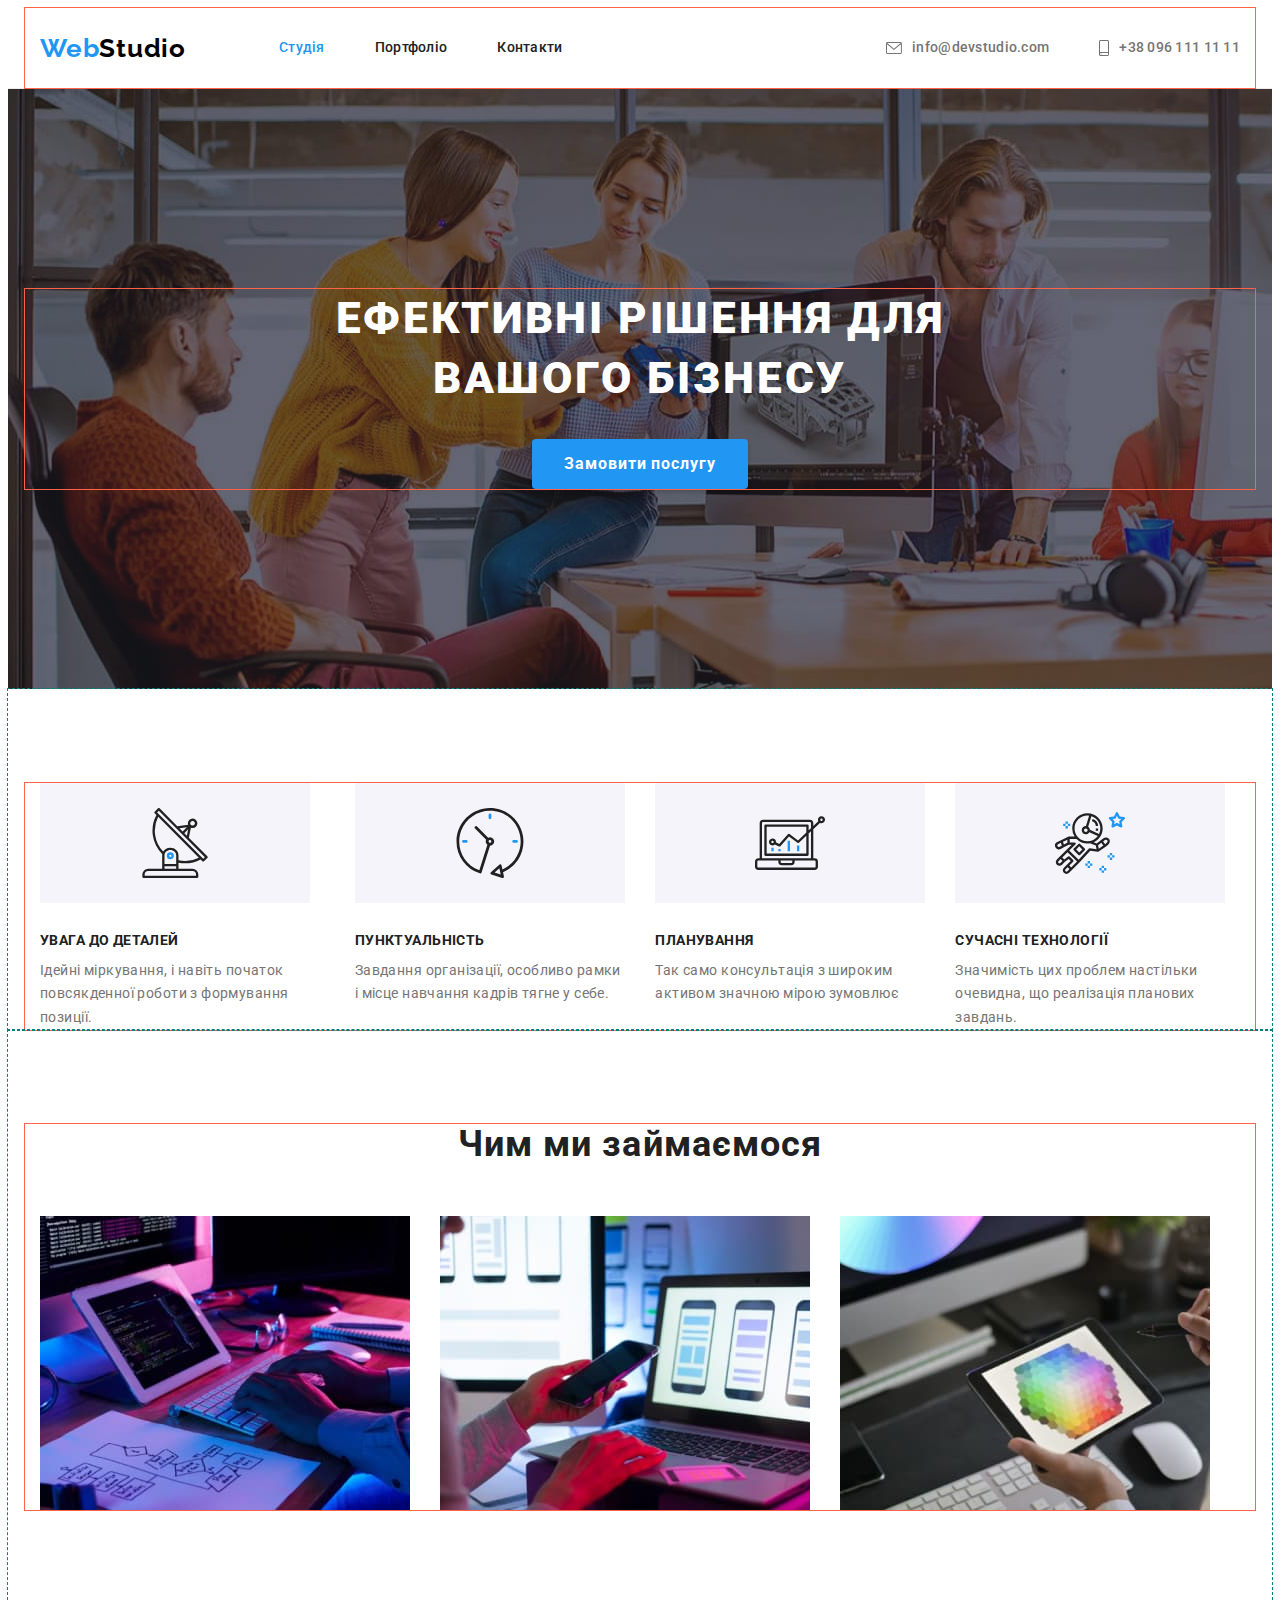
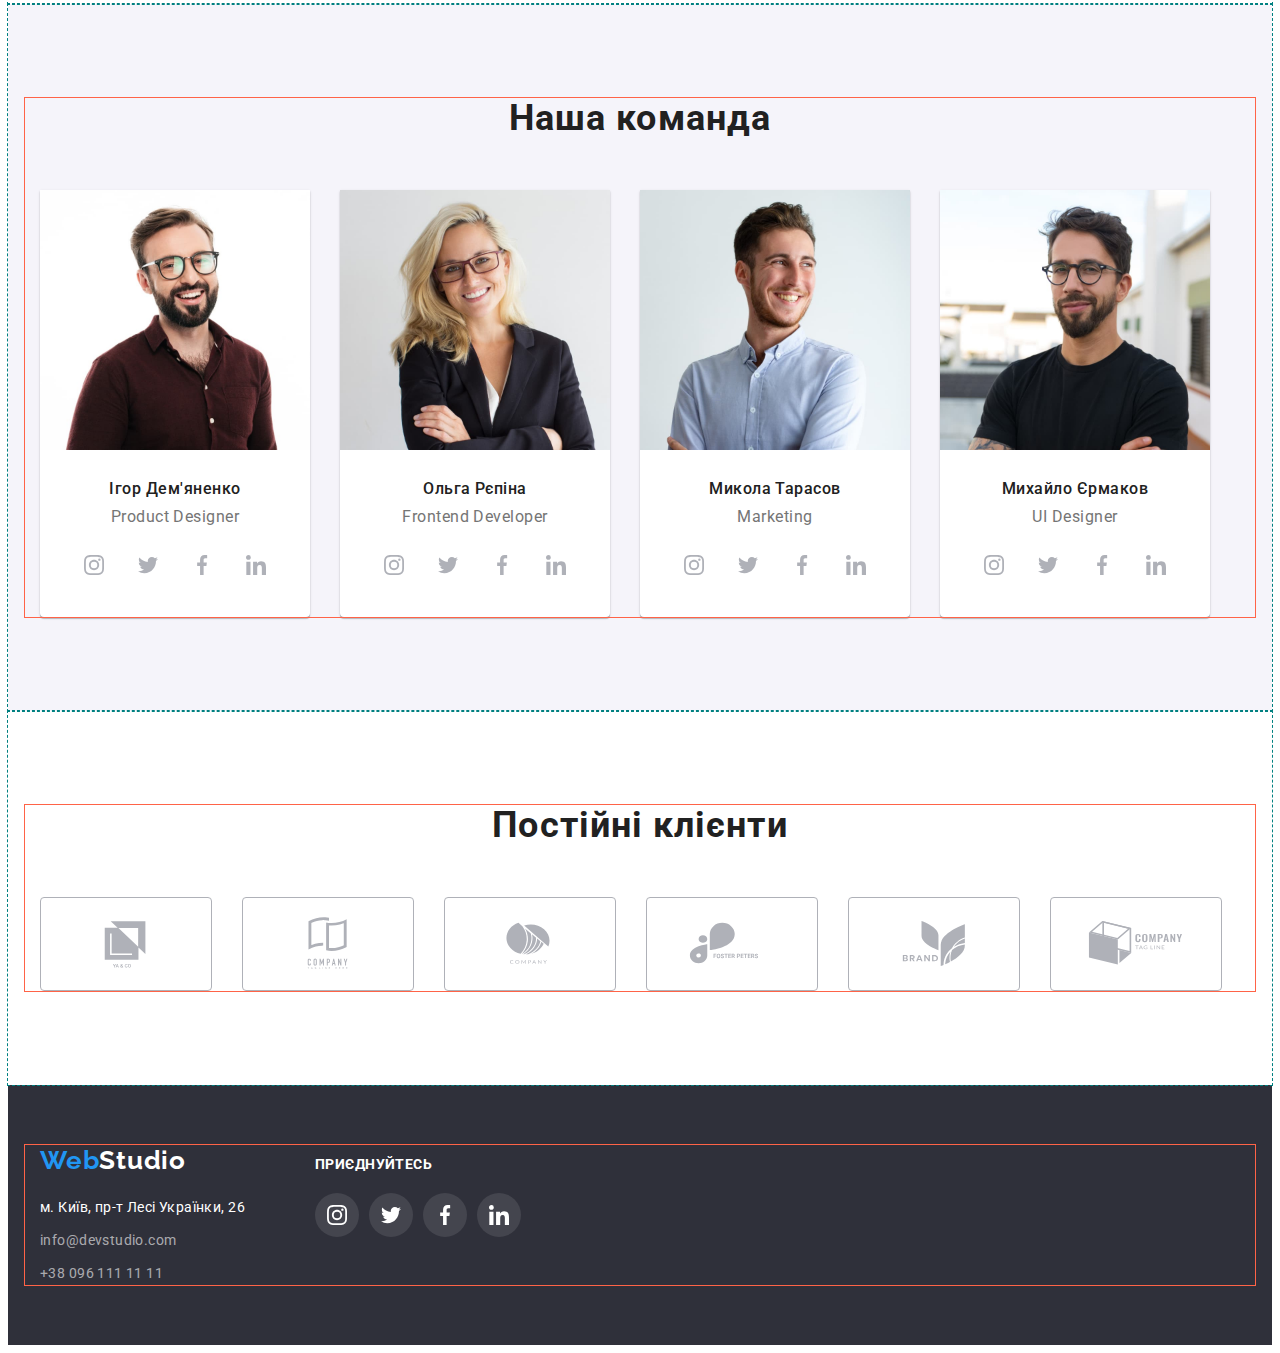
<file: index.html>
<!DOCTYPE html>
<html lang="uk">
  <head>
    <meta charset="UTF-8" />
    <meta http-equiv="X-UA-Compatible" content="IE=edge" />
    <meta name="viewport" content="width=device-width, initial-scale=1.0" />
    <title>WebStudio</title>
    <link rel="preconnect" href="https://fonts.googleapis.com" />
    <link rel="preconnect" href="https://fonts.gstatic.com" crossorigin />
    <link
      href="https://fonts.googleapis.com/css2?family=Raleway:wght@700&family=Roboto:wght@400;500;700;900&display=swap"
      rel="stylesheet"
    />
    <link
      rel="stylesheet"
      href="https://cdnjs.cloudflare.com/ajax/libs/modern-normalize/1.1.0/modern-normalize.min.css"
      integrity="sha512-wpPYUAdjBVSE4KJnH1VR1HeZfpl1ub8YT/NKx4PuQ5NmX2tKuGu6U/JRp5y+Y8XG2tV+wKQpNHVUX03MfMFn9Q=="
      crossorigin="anonymous"
      referrerpolicy="no-referrer"
    />
    <link rel="stylesheet" href="./css/style.css" />
  </head>
  <body>
    <header class="header">
      <div class="header-container container">
        <a href="./index.html" class="header-logo logo"
          >Web<span class="logo-header">Studio</span></a
        >
        <nav class="nav">
          <ul class="site-nav list">
            <li><a href="./index.html" class="header-nav-link link current">Студія</a></li>
            <li><a href="./portfolio.html" class="header-nav-link link">Портфоліо</a></li>
            <li><a href="" class="header-nav-link link">Контакти</a></li>
          </ul>
        </nav>
        <ul class="auth-nav list">
          <li>
            <a href="mailto:info@devstudio.com" class="header-address header-nav-link link">
              <svg class="header-icon envelope" width="16px" height="12px">
                <use href="./img/sprite.svg#icon-envelope"></use>
              </svg>
              info@devstudio.com</a
            >
          </li>
          <li>
            <a href="tel:+380961111111" class="header-tel header-nav-link link">
              <svg class="header-icon smartphone" width="10px" height="16px">
                <use href="./img/sprite.svg#icon-smartphone"></use>
              </svg>
              +38 096 111 11 11</a
            >
          </li>
        </ul>
      </div>
    </header>
    <main>
      <section class="hero">
        <div class="container hero-container">
          <h1 class="hero-title">Ефективні рішення для вашого бізнесу</h1>
          <button type="button" class="hero-button">Замовити послугу</button>
        </div>
      </section>
      <section class="section benefits-section">
        <div class="container">
          <h2 class="visually-hidden">Our benefits</h2>
          <ul class="benefits-list list">
            <li class="benefits-item icon-antenna">
              <div class="benefits-container">
                <svg class="benefits-icon" width="70px" height="70px">
                  <use href="./img/sprite.svg#icon-antenna"></use>
                </svg>
              </div>
              <h3 class="section-title benefits-title">Увага до деталей</h3>
              <p class="benefits-text">
                Ідейні міркування, і навіть початок повсякденної роботи з формування позиції.
              </p>
            </li>
            <li class="benefits-item icon-clock">
              <div class="benefits-container">
                <svg class="benefits-icon" width="70px" height="70px">
                  <use href="./img/sprite.svg#icon-clock"></use>
                </svg>
              </div>
              <h3 class="section-title benefits-title">Пунктуальність</h3>
              <p class="benefits-text">
                Завдання організації, особливо рамки і місце навчання кадрів тягне у себе.
              </p>
            </li>
            <li class="benefits-item icon-diagram">
              <div class="benefits-container">
                <svg class="benefits-icon" width="70px" height="70px">
                  <use href="./img/sprite.svg#icon-diagram"></use>
                </svg>
              </div>
              <h3 class="section-title benefits-title">Планування</h3>
              <p class="benefits-text">
                Так само консультація з широким активом значною мірою зумовлює
              </p>
            </li>
            <li class="benefits-item icon-astronaut">
              <div class="benefits-container">
                <svg class="benefits-icon" width="70px" height="70px">
                  <use href="./img/sprite.svg#icon-astronaut"></use>
                </svg>
              </div>
              <h3 class="section-title benefits-title">Сучасні технології</h3>
              <p class="benefits-text">
                Значимість цих проблем настільки очевидна, що реалізація планових завдань.
              </p>
            </li>
          </ul>
        </div>
      </section>
      <section class="section work">
        <div class="container">
          <h2 class="section-title work-title">Чим ми займаємося</h2>
          <ul class="list work-list">
            <li class="work-list-item">
              <img src="./img/our-work-img-1.jpg" alt="ноутбук" width="370" height="294" />
            </li>
            <li class="work-list-item">
              <img
                src="./img/our-work-img-2.jpg"
                alt="мобільний телефон"
                width="370"
                height="294"
              />
            </li>
            <li class="work-list-item">
              <img
                src="./img/our-work-img-3.jpg"
                alt="планшет із схемою"
                width="370"
                height="294"
              />
            </li>
          </ul>
        </div>
      </section>
      <section class="section team">
        <div class="container">
          <h2 class="section-title team-title">Наша команда</h2>
          <ul class="list team-list">
            <li class="team-list-item">
              <img
                class="team-pic"
                src="./img/team-img-1.jpg"
                alt="молодий мужчина в окулярах"
                width="270"
                height="260"
              />
              <div class="team-description">
                <h3 class="section-title title-member">Ігор Дем'яненко</h3>
                <p class="team-text" lang="en">Product Designer</p>
                <ul class="social-list list">
                  <li class="social-item">
                    <a
                      href="https://instargram.com"
                      target="_blank"
                      rel="noopener noreferrer"
                      aria-label="іконка Instargram"
                      class="social-link link"
                    >
                      <svg class="social-icon" width="20px" height="20px">
                        <use href="./img/sprite.svg#icon-instagram"></use>
                      </svg>
                    </a>
                  </li>
                  <li class="social-item">
                    <a
                      href="https://twitter.com"
                      target="_blank"
                      rel="noopener noreferrer"
                      aria-label="іконка Twitter"
                      class="social-link link"
                    >
                      <svg class="social-icon" width="20px" height="20px">
                        <use href="./img/sprite.svg#icon-twitter"></use>
                      </svg>
                    </a>
                  </li>
                  <li class="social-item">
                    <a
                      href="https://facebook.com"
                      target="_blank"
                      rel="noopener noreferrer"
                      aria-label="іконка Facebook"
                      class="social-link link"
                    >
                      <svg class="social-icon" width="20px" height="20px">
                        <use href="./img/sprite.svg#icon-facebook"></use>
                      </svg>
                    </a>
                  </li>
                  <li class="social-item">
                    <a
                      href="https://linkedin.com"
                      target="_blank"
                      rel="noopener noreferrer"
                      aria-label="іконка Linkedin"
                      class="social-link link"
                    >
                      <svg class="social-icon" width="20px" height="20px">
                        <use href="./img/sprite.svg#icon-linkedin"></use>
                      </svg>
                    </a>
                  </li>
                </ul>
              </div>
            </li>
            <li class="team-list-item">
              <img
                class="team-pic"
                src="./img/team-img-2.jpg"
                alt="симпатична блондинка"
                width="270"
                height="260"
              />
              <div class="team-description">
                <h3 class="section-title title-member">Ольга Рєпіна</h3>
                <p class="team-text" lang="en">Frontend Developer</p>
                <ul class="social-list list">
                  <li class="social-item">
                    <a
                      href="https://instargram.com"
                      target="_blank"
                      rel="noopener noreferrer"
                      aria-label="іконка Instargram"
                      class="social-link link"
                    >
                      <svg class="social-icon" width="20px" height="20px">
                        <use href="./img/sprite.svg#icon-instagram"></use>
                      </svg>
                    </a>
                  </li>
                  <li class="social-item">
                    <a
                      href="https://twitter.com"
                      target="_blank"
                      rel="noopener noreferrer"
                      aria-label="іконка Twitter"
                      class="social-link link"
                    >
                      <svg class="social-icon" width="20px" height="20px">
                        <use href="./img/sprite.svg#icon-twitter"></use>
                      </svg>
                    </a>
                  </li>
                  <li class="social-item">
                    <a
                      href="https://facebook.com"
                      target="_blank"
                      rel="noopener noreferrer"
                      aria-label="іконка Facebook"
                      class="social-link link"
                    >
                      <svg class="social-icon" width="20px" height="20px">
                        <use href="./img/sprite.svg#icon-facebook"></use>
                      </svg>
                    </a>
                  </li>
                  <li class="social-item">
                    <a
                      href="https://linkedin.com"
                      target="_blank"
                      rel="noopener noreferrer"
                      aria-label="іконка Linkedin"
                      class="social-link link"
                    >
                      <svg class="social-icon" width="20px" height="20px">
                        <use href="./img/sprite.svg#icon-linkedin"></use>
                      </svg>
                    </a>
                  </li>
                </ul>
              </div>
            </li>
            <li class="team-list-item">
              <img
                class="team-pic"
                src="./img/team-img-3.jpg"
                alt="мужчина посміхається"
                width="270"
                height="260"
              />
              <div class="team-description">
                <h3 class="section-title title-member">Микола Тарасов</h3>
                <p class="team-text" lang="en">Marketing</p>
                <ul class="social-list list">
                  <li class="social-item">
                    <a
                      href="https://instargram.com"
                      target="_blank"
                      rel="noopener noreferrer"
                      aria-label="іконка Instargram"
                      class="social-link link"
                    >
                      <svg class="social-icon" width="20px" height="20px">
                        <use href="./img/sprite.svg#icon-instagram"></use>
                      </svg>
                    </a>
                  </li>
                  <li class="social-item">
                    <a
                      href="https://twitter.com"
                      target="_blank"
                      rel="noopener noreferrer"
                      aria-label="іконка Twitter"
                      class="social-link link"
                    >
                      <svg class="social-icon" width="20px" height="20px">
                        <use href="./img/sprite.svg#icon-twitter"></use>
                      </svg>
                    </a>
                  </li>
                  <li class="social-item">
                    <a
                      href="https://facebook.com"
                      target="_blank"
                      rel="noopener noreferrer"
                      aria-label="іконка Facebook"
                      class="social-link link"
                    >
                      <svg class="social-icon" width="20px" height="20px">
                        <use href="./img/sprite.svg#icon-facebook"></use>
                      </svg>
                    </a>
                  </li>
                  <li class="social-item">
                    <a
                      href="https://linkedin.com"
                      target="_blank"
                      rel="noopener noreferrer"
                      aria-label="іконка Linkedin"
                      class="social-link link"
                    >
                      <svg class="social-icon" width="20px" height="20px">
                        <use href="./img/sprite.svg#icon-linkedin"></use>
                      </svg>
                    </a>
                  </li>
                </ul>
              </div>
            </li>
            <li class="team-list-item">
              <img
                class="team-pic"
                src="./img/team-img-4.jpg"
                alt="хлопець в окулярах"
                width="270"
                height="260"
              />
              <div class="team-description">
                <h3 class="section-title title-member">Михайло Єрмаков</h3>
                <p class="team-text" lang="en">UI Designer</p>
                <ul class="social-list list">
                  <li class="social-item">
                    <a
                      href="https://instargram.com"
                      target="_blank"
                      rel="noopener noreferrer"
                      aria-label="іконка Instargram"
                      class="social-link link"
                    >
                      <svg class="social-icon" width="20px" height="20px">
                        <use href="./img/sprite.svg#icon-instagram"></use>
                      </svg>
                    </a>
                  </li>
                  <li class="social-item">
                    <a
                      href="https://twitter.com"
                      target="_blank"
                      rel="noopener noreferrer"
                      aria-label="іконка Twitter"
                      class="social-link link"
                    >
                      <svg class="social-icon" width="20px" height="20px">
                        <use href="./img/sprite.svg#icon-twitter"></use>
                      </svg>
                    </a>
                  </li>
                  <li class="social-item">
                    <a
                      href="https://facebook.com"
                      target="_blank"
                      rel="noopener noreferrer"
                      aria-label="іконка Facebook"
                      class="social-link link"
                    >
                      <svg class="social-icon" width="20px" height="20px">
                        <use href="./img/sprite.svg#icon-facebook"></use>
                      </svg>
                    </a>
                  </li>
                  <li class="social-item">
                    <a
                      href="https://linkedin.com"
                      target="_blank"
                      rel="noopener noreferrer"
                      aria-label="іконка Linkedin"
                      class="social-link link"
                    >
                      <svg class="social-icon" width="20px" height="20px">
                        <use href="./img/sprite.svg#icon-linkedin"></use>
                      </svg>
                    </a>
                  </li>
                </ul>
              </div>
            </li>
          </ul>
        </div>
      </section>
      <section class="section">
        <div class="container">
          <h2 class="section-title customer-title">Постійні клієнти</h2>
          <ul class="list customer-list">
            <li class="customer-list-item">
              <a href="" class="customer-link link">
                <svg class="customer-icon" width="106px" height="60px">
                  <use href="./img/sprite.svg#icon-logo1"></use>
                </svg>
              </a>
            </li>
            <li class="customer-list-item">
              <a href="" class="customer-link link">
                <svg class="customer-icon" width="106px" height="60px">
                  <use href="./img/sprite.svg#icon-logo2"></use>
                </svg>
              </a>
            </li>
            <li class="customer-list-item">
              <a href="" class="customer-link link">
                <svg class="customer-icon" width="106px" height="60px">
                  <use href="./img/sprite.svg#icon-logo3"></use>
                </svg>
              </a>
            </li>
            <li class="customer-list-item">
              <a href="" class="customer-link link">
                <svg class="customer-icon" width="106px" height="60px">
                  <use href="./img/sprite.svg#icon-logo4"></use>
                </svg>
              </a>
            </li>
            <li class="customer-list-item">
              <a href="" class="customer-link link">
                <svg class="customer-icon" width="106px" height="60px">
                  <use href="./img/sprite.svg#icon-logo5"></use>
                </svg>
              </a>
            </li>
            <li class="customer-list-item">
              <a href="" class="customer-link link">
                <svg class="customer-icon" width="106px" height="60px">
                  <use href="./img/sprite.svg#icon-logo6"></use>
                </svg>
              </a>
            </li>
          </ul>
        </div>
      </section>
    </main>
    <footer class="footer">
      <div class="container">
        <div class="footer-wrap">
          <div class="footer-address-wrap">
            <a href="./index.html" class="logo">Web<span class="logo-footer">Studio</span></a>
            <address class="address">
              <ul class="address-list list">
                <li class="address-list-item">
                  <a
                    href="https://goo.gl/maps/3BvKEKhX9x1HWo9JA"
                    target="_blank"
                    rel="noopener noreferrer nofollow"
                    class="footer-address link"
                    >м. Київ, пр-т Лесі Українки, 26
                  </a>
                </li>
                <li class="address-list-item">
                  <a href="mailto:info@devstudio.com" class="footer-link link"
                    >info@devstudio.com</a
                  >
                </li>
                <li class="address-list-item">
                  <a href="tel:+380961111111" class="footer-link link">+38 096 111 11 11</a>
                </li>
              </ul>
            </address>
          </div>
          <div class="footer-social">
            <p class="footer-social-title">Приєднуйтесь</p>
            <ul class="footer-social-list list">
              <li class="footer-social-item">
                <a
                  href="https://instargram.com"
                  target="_blank"
                  rel="noopener noreferrer"
                  aria-label="іконка Instargram"
                  class="footer-social-link link"
                >
                  <svg class="footer-social-icon" width="20px" height="20px">
                    <use href="./img/sprite.svg#icon-instagram"></use>
                  </svg>
                </a>
              </li>
              <li class="footer-social-item">
                <a
                  href="https://twitter.com"
                  target="_blank"
                  rel="noopener noreferrer"
                  aria-label="іконка Twitter"
                  class="footer-social-link link"
                >
                  <svg class="footer-social-icon" width="20px" height="20px">
                    <use href="./img/sprite.svg#icon-twitter"></use>
                  </svg>
                </a>
              </li>
              <li class="footer-social-item">
                <a
                  href="https://facebook.com"
                  target="_blank"
                  rel="noopener noreferrer"
                  aria-label="іконка Facebook"
                  class="footer-social-link link"
                >
                  <svg class="footer-social-icon" width="20px" height="20px">
                    <use href="./img/sprite.svg#icon-facebook"></use>
                  </svg>
                </a>
              </li>
              <li class="footer-social-item">
                <a
                  href="https://linkedin.com"
                  target="_blank"
                  rel="noopener noreferrer"
                  aria-label="іконка Linkedin"
                  class="footer-social-link link"
                >
                  <svg class="footer-social-icon" width="20px" height="20px">
                    <use href="./img/sprite.svg#icon-linkedin"></use>
                  </svg>
                </a>
              </li>
            </ul>
          </div>
        </div>
      </div>
    </footer>
  </body>
</html>
</file>
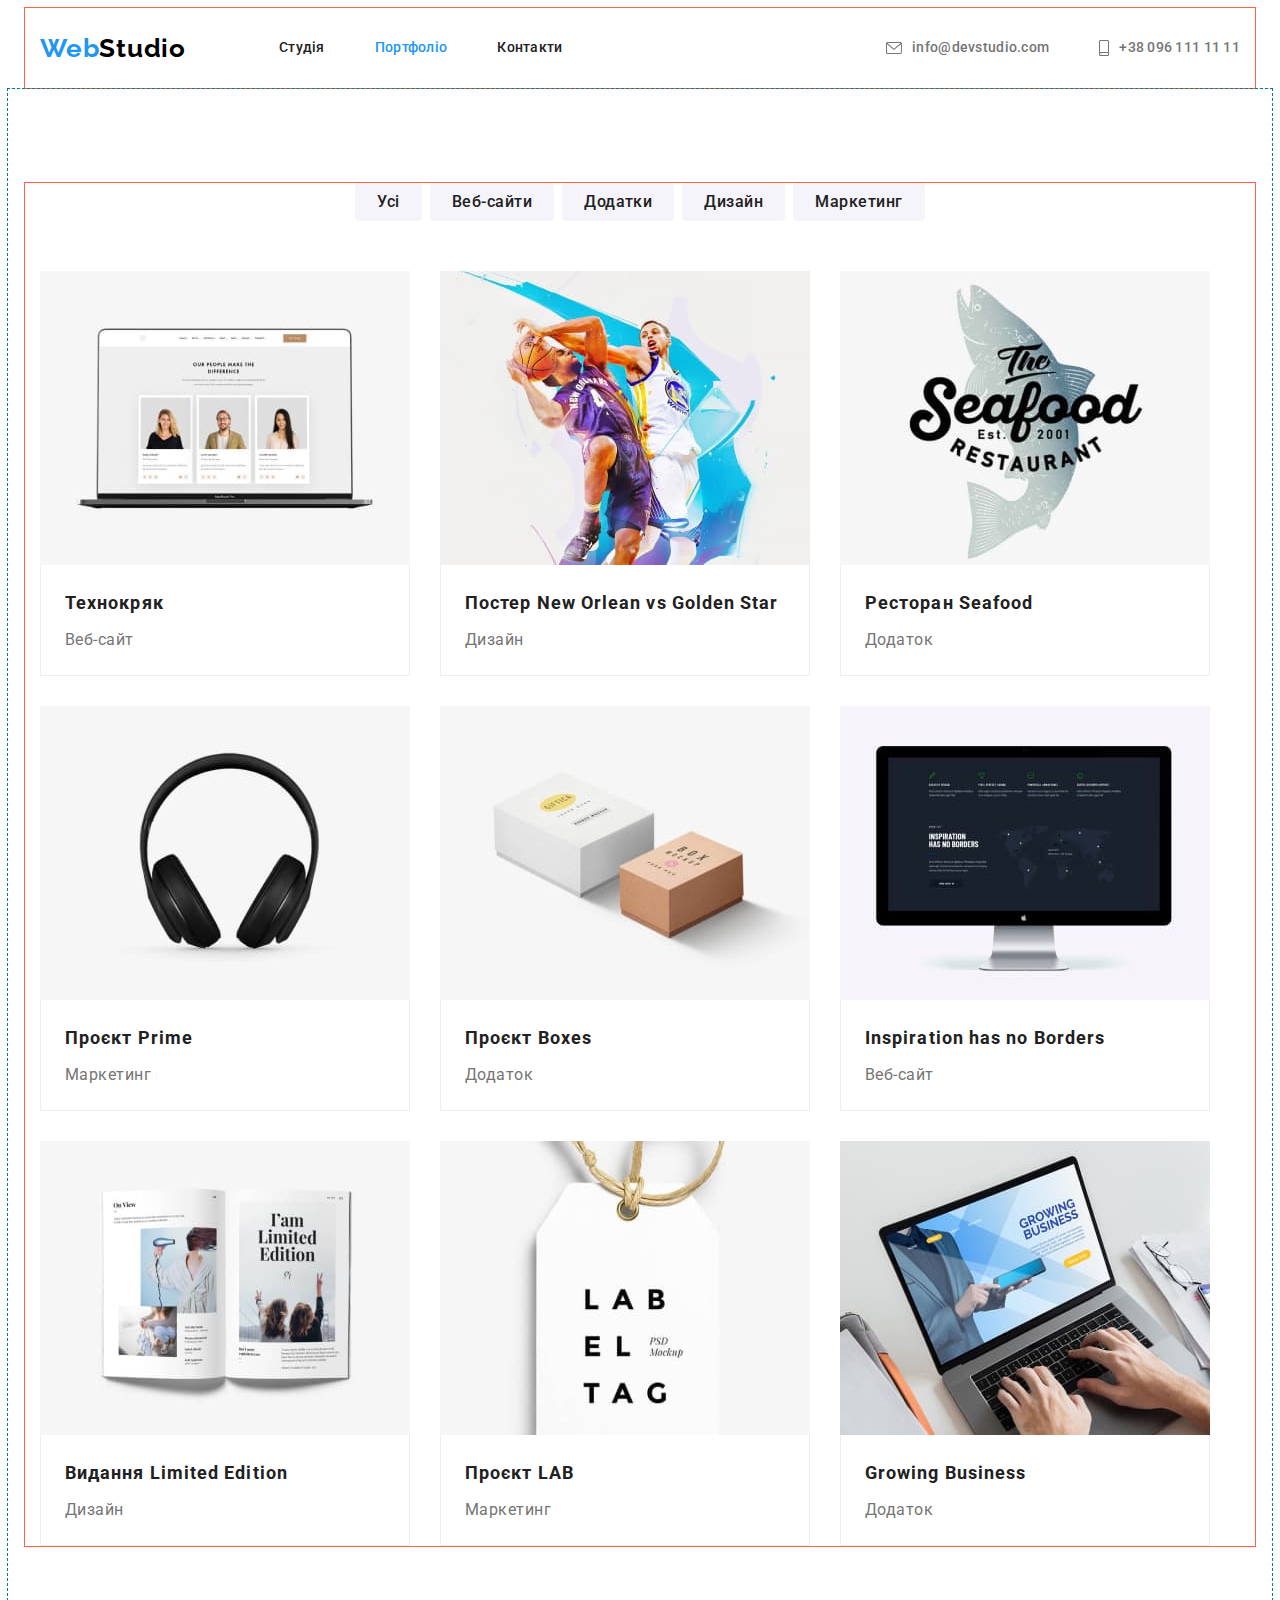
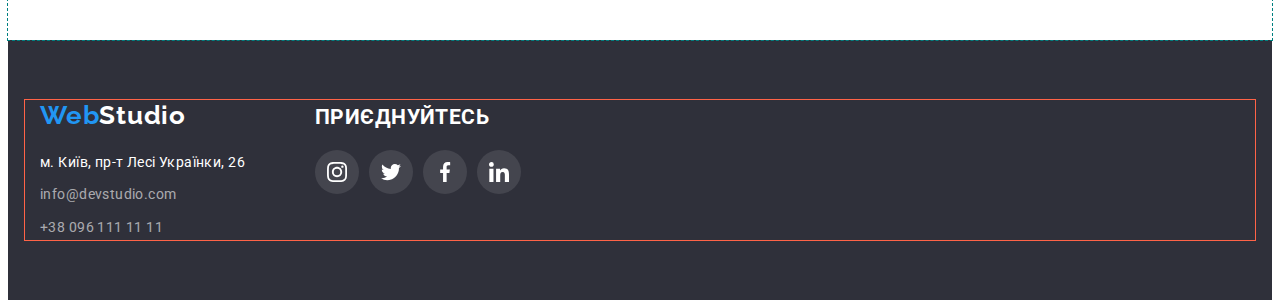
<file: portfolio.html>
<!DOCTYPE html>
<html lang="uk">
  <head>
    <meta charset="UTF-8" />
    <meta http-equiv="X-UA-Compatible" content="IE=edge" />
    <meta name="viewport" content="width=device-width, initial-scale=1.0" />
    <title>Портфоліо</title>
    <link rel="preconnect" href="https://fonts.googleapis.com" />
    <link rel="preconnect" href="https://fonts.gstatic.com" crossorigin />
    <link
      href="https://fonts.googleapis.com/css2?family=Raleway:wght@700&family=Roboto:wght@400;500;700;900&display=swap"
      rel="stylesheet"
    />
    <link
      rel="stylesheet"
      href="https://cdnjs.cloudflare.com/ajax/libs/modern-normalize/1.1.0/modern-normalize.min.css"
      integrity="sha512-wpPYUAdjBVSE4KJnH1VR1HeZfpl1ub8YT/NKx4PuQ5NmX2tKuGu6U/JRp5y+Y8XG2tV+wKQpNHVUX03MfMFn9Q=="
      crossorigin="anonymous"
      referrerpolicy="no-referrer"
    />
    <link rel="stylesheet" href="./css/style.css" />
  </head>
  <body>
    <header class="header">
      <div class="header-container container">
        <a href="./index.html" class="header-logo logo"
          >Web<span class="logo-header">Studio</span></a
        >
        <nav class="nav">
          <ul class="site-nav list">
            <li><a href="./index.html" class="header-nav-link link">Студія</a></li>
            <li><a href="./portfolio.html" class="header-nav-link link current">Портфоліо</a></li>
            <li><a href="" class="header-nav-link link">Контакти</a></li>
          </ul>
        </nav>
        <ul class="auth-nav list">
          <li>
            <a href="mailto:info@devstudio.com" class="header-address header-nav-link link">
              <svg class="header-icon envelope" width="16px" height="12px">
                <use href="./img/sprite.svg#icon-envelope"></use>
              </svg>
              info@devstudio.com</a
            >
          </li>
          <li>
            <a href="tel:+380961111111" class="header-tel header-nav-link link">
              <svg class="header-icon smartphone" width="10px" height="16px">
                <use href="./img/sprite.svg#icon-smartphone"></use>
              </svg>
              +38 096 111 11 11</a
            >
          </li>
        </ul>
      </div>
    </header>
    <main>
      <section class="section">
        <div class="main-container container">
          <h1 class="visually-hidden">Портфоліо</h1>
          <ul class="filter-list list">
            <li><button type="button" class="filter-btn">Усі</button></li>
            <li><button type="button" class="filter-btn">Веб-сайти</button></li>
            <li><button type="button" class="filter-btn">Додатки</button></li>
            <li><button type="button" class="filter-btn">Дизайн</button></li>
            <li><button type="button" class="filter-btn">Маркетинг</button></li>
          </ul>
          <ul class="list gallery-list">
            <li class="list-item list-gallery">
              <a href="" class="gallery-image link">
                <img
                  src="./img/portfolio-img-1.jpg"
                  alt="фото людей на екрані ноутбука"
                  width="370"
                  height="294"
                />
                <div class="gallery-description">
                  <h2 class="section-title gallery-item-title">Технокряк</h2>
                  <p class="gallery-item-text">Веб-сайт</p>
                </div>
              </a>
            </li>
            <li class="list-item list-gallery">
              <a href="" class="gallery-image link">
                <img
                  src="./img/portfolio-img-2.jpg"
                  alt="постер з баскетболістами"
                  width="370"
                  height="294"
                />
                <div class="gallery-description">
                  <h2 class="section-title gallery-item-title">
                    Постер <span lang="en">New Orlean vs Golden Star</span>
                  </h2>
                  <p class="gallery-item-text">Дизайн</p>
                </div>
              </a>
            </li>
            <li class="list-item list-gallery">
              <a href="" class="gallery-image link">
                <img
                  src="./img/portfolio-img-3.jpg"
                  alt="логотип рибного ресторану"
                  width="370"
                  height="294"
                />
                <div class="gallery-description">
                  <h2 class="section-title gallery-item-title">
                    Ресторан <span lang="en">Seafood</span>
                  </h2>
                  <p class="gallery-item-text">Додаток</p>
                </div>
              </a>
            </li>
            <li class="list-item list-gallery">
              <a href="" class="gallery-image link">
                <img
                  src="./img/portfolio-img-4.jpg"
                  alt="навушники чорного кольору"
                  width="370"
                  height="294"
                />
                <div class="gallery-description">
                  <h2 class="section-title gallery-item-title">
                    Проєкт <span lang="en">Prime</span>
                  </h2>
                  <p class="gallery-item-text">Маркетинг</p>
                </div>
              </a>
            </li>
            <li class="list-item list-gallery">
              <a href="" class="gallery-image link">
                <img
                  src="./img/portfolio-img-5.jpg"
                  alt="дві картонні коробки з логотипом"
                  width="370"
                  height="294"
                />
                <div class="gallery-description">
                  <h2 class="section-title gallery-item-title">
                    Проєкт <span lang="en">Boxes</span>
                  </h2>
                  <p class="gallery-item-text">Додаток</p>
                </div>
              </a>
            </li>
            <li class="list-item list-gallery">
              <a href="" class="gallery-image link">
                <img
                  src="./img/portfolio-img-6.jpg"
                  alt="сайт відкритий на моніторі"
                  width="370"
                  height="294"
                />
                <div class="gallery-description">
                  <h2 class="section-title gallery-item-title">
                    <span lang="en">Inspiration has no Borders</span>
                  </h2>
                  <p class="gallery-item-text">Веб-сайт</p>
                </div>
              </a>
            </li>
            <li class="list-item list-gallery">
              <a href="" class="gallery-image link">
                <img
                  src="./img/portfolio-img-7.jpg"
                  alt="відкрита книга з фотографіями"
                  width="370"
                  height="294"
                />
                <div class="gallery-description">
                  <h2 class="section-title gallery-item-title">
                    Видання <span lang="en">Limited Edition</span>
                  </h2>
                  <p class="gallery-item-text">Дизайн</p>
                </div>
              </a>
            </li>
            <li class="list-item list-gallery">
              <a href="" class="gallery-image link">
                <img
                  src="./img/portfolio-img-8.jpg"
                  alt="картка з логотипом бренду"
                  width="370"
                  height="294"
                />
                <div class="gallery-description">
                  <h2 class="section-title gallery-item-title">
                    Проєкт <span lang="en">LAB</span>
                  </h2>
                  <p class="gallery-item-text">Маркетинг</p>
                </div>
              </a>
            </li>
            <li class="list-item list-gallery">
              <a href="" class="gallery-image link">
                <img
                  src="./img/portfolio-img-9.jpg"
                  alt="людина працює за ноутбуком"
                  width="370"
                  height="294"
                />
                <div class="gallery-description">
                  <h2 class="section-title gallery-item-title">
                    <span lang="en">Growing Business</span>
                  </h2>
                  <p class="gallery-item-text">Додаток</p>
                </div>
              </a>
            </li>
          </ul>
        </div>
      </section>
    </main>
    <footer class="footer">
      <div class="container">
        <div class="footer-wrap">
          <div class="footer-address-wrap">
            <a href="./index.html" class="logo">Web<span class="logo-footer">Studio</span></a>
            <address class="address">
              <ul class="address-list list">
                <li class="address-list-item">
                  <a
                    href="https://goo.gl/maps/3BvKEKhX9x1HWo9JA"
                    target="_blank"
                    rel="noopener noreferrer nofollow"
                    class="footer-address link"
                    >м. Київ, пр-т Лесі Українки, 26
                  </a>
                </li>
                <li class="address-list-item">
                  <a href="mailto:info@devstudio.com" class="footer-link link">info@devstudio.com</a>
                </li>
                <li class="address-list-item">
                  <a href="tel:+380961111111" class="footer-link link">+38 096 111 11 11</a>
                </li>
              </ul>
            </address>
          </div>
          <div class="footer-social">
            <h2 class="footer-social-title">Приєднуйтесь</h2>
            <ul class="footer-social-list list">
              <li class="footer-social-item">
                <a
                  href="https://instargram.com"
                  target="_blank"
                  rel="noopener noreferrer"
                  aria-label="іконка Instargram"
                  class="footer-social-link link"
                >
                  <svg class="footer-social-icon" width="20px" height="20px">
                    <use href="./img/sprite.svg#icon-instagram"></use>
                  </svg>
                </a>
              </li>
              <li class="footer-social-item">
                <a
                  href="https://twitter.com"
                  target="_blank"
                  rel="noopener noreferrer"
                  aria-label="іконка Twitter"
                  class="footer-social-link link"
                >
                  <svg class="footer-social-icon" width="20px" height="20px">
                    <use href="./img/sprite.svg#icon-twitter"></use>
                  </svg>
                </a>
              </li>
              <li class="footer-social-item">
                <a
                  href="https://facebook.com"
                  target="_blank"
                  rel="noopener noreferrer"
                  aria-label="іконка Facebook"
                  class="footer-social-link link"
                >
                  <svg class="footer-social-icon" width="20px" height="20px">
                    <use href="./img/sprite.svg#icon-facebook"></use>
                  </svg>
                </a>
              </li>
              <li class="footer-social-item">
                <a
                  href="https://linkedin.com"
                  target="_blank"
                  rel="noopener noreferrer"
                  aria-label="іконка Linkedin"
                  class="footer-social-link link"
                >
                  <svg class="footer-social-icon" width="20px" height="20px">
                    <use href="./img/sprite.svg#icon-linkedin"></use>
                  </svg>
                </a>
              </li>
            </ul>
          </div>
        </div>
      </div>
    </footer>
  </body>
</html>
</file>
<file: css/style.css>
:root {
    --main-text-color: #757575;
    --title-text-color: #212121;
    --secondary-title-color: #FFFFFF;
    --accent-color: #2196F3;
    --background-color: #FFFFFF; 
    --secondary-bcg-color: #F5F4FA;
    --logo-color: #000000;
    --footer-bcg-color: #2F303A;
    --footer-link-color: rgba(255, 255, 255, 0.6);
    --font-size-main: 14px;
    --font-size-secondary: 16px;
    --indent: 30px;
}
body {
    font-family: 'Roboto', sans-serif;
    font-size: var(--font-size-main);
    letter-spacing: 0.03em;
    color: var(--main-text-color);
    background-color: var(--background-color);
}
h1,h2,h3,h4,h5,h6, p {
    margin: 0;
}
img {
    display: block;
    max-width: 100%;
    height: auto;
}
address {
    font-style: normal;
}
button {
    display: block;
    border: none;
    cursor: pointer;
    border-radius: 4px;
}
.section {
    padding-top: 94px;
    padding-bottom: 94px; 
    
    outline: 1px dashed  teal; 
}
.container {
    width: 1200px;
    padding-right: 15px;
    padding-left: 15px;
    margin-right: auto;
    margin-left: auto;
    
    outline: 1px solid tomato;
}
.list {
    list-style: none;
    margin: 0;
    padding: 0;
}
.link, .logo {
    text-decoration: none;
}
.section-title {
    color: var(--title-text-color);
}
.logo {
    font-family: 'Raleway', sans-serif;
    color: var(--accent-color);
    font-weight: 700;
    font-size: 26px;
    line-height: 1.19;
    letter-spacing: 0.03em;
}
.header-container {
    display: flex;
    align-items: center;
}
.header {
    border-bottom: 1px solid #ECECEC;
}
.logo-header {
    color: var(--logo-color);
}
.header-logo {
    margin-right: 93px;
}
.nav {
    margin-right: auto;
}
.site-nav {
    display: flex;
    align-items: center;
    gap: 50px;
}
.site-nav .link {
    color: var(--title-text-color);
}
.site-nav .link:hover, .site-nav .link:focus {
    color: var(--accent-color);
}
.site-nav .link.current {
    color: var(--accent-color);
}
.header-nav-link {
    font-weight: 500;
    font-size: var(--font-size-main);
    line-height: 1.14;
    letter-spacing: 0.02em;
    display: block;
    padding-top: 32px;
    padding-bottom: 32px;
} 
.header-nav-link:hover, .header-nav-link {
    color: var(--accent-color);
}
.header-address,
.header-tel {
    display: inline-flex;
    align-items: center;
    color: var(--main-text-color);
}
.auth-nav {
    display: flex;
    align-items: center;
    gap: 50px;
}
.auth-nav:hover, .auth-nav:focus {
    color: var(--accent-color);
}
.header-icon {
    margin-right: 10px;
    fill: currentColor;
}
.hero {
    max-width: 1600px;
    margin: 0 auto;
    background-color: #C4C4C4;
    background-image: linear-gradient( to right,
    rgba(47, 48, 58, 0.4),
    rgba(47, 48, 58, 0.4)
    ), url(../img/hero-bcg.jpg);
    background-size: cover;
    background-repeat: no-repeat;
    text-align: center;
    padding: 200px 0;
}
.hero-title {
    width: 696px;
    margin: 0 auto;
    margin-bottom: 30px;
    color: var(--secondary-title-color); 
    font-weight: 900;
    font-size: 44px;
    line-height: 1.36;
    letter-spacing: 0.06em;
    text-transform: uppercase;
}
.hero-button {
    min-width: 216px;
    padding: 10px 32px;
    font-family: inherit;
    font-weight: 700;
    font-size: var(--font-size-secondary);
    line-height: 30px;
    display: inline-block;
    align-items: center;
    text-align: center;
    letter-spacing: 0.06em;
    background-color: var(--accent-color);
    color: var(--secondary-title-color);
    box-shadow: 0px 4px 4px rgba(0, 0, 0, 0.15);
    border: none;
}
.benefits-section {
    padding-bottom: 0;
}
.visually-hidden {
    position: absolute;
    white-space: nowrap;
    width: 1px;
    height: 1px;
    overflow: hidden;
    border: 0;
    padding: 0;
    clip: rect(0 0 0 0);
    clip-path: inset(50%);
    margin: -1px;
}
.benefits-container {
    display: flex;
    justify-content: center;
    align-items: center;
    width: 270px;
    height: 120px;
    background-color: var(--secondary-bcg-color);
    margin-bottom: 30px;
}
.benefits-list {
    display: flex;
}
.benefits-item:not(:last-child) {
    margin-right: 30px;
}

/*
.benefits-item::before {
    content: "";
    display: block;
    height: 120px;
    margin-bottom: 30px;
    background-color: var(--secondary-bcg-color);
    background-size: contain;
    background-repeat: no-repeat;
    background-position: center;
}
.icon-antenna::before {
    background-image: url(../img/svg-antenna-1.svg);
}
.icon-clock::before {
    background-image: url(../img/svg-clock-2.svg);
}
.icon-diagram::before {
    background-image: url(../img/svg-diagram-1.svg);
}
.icon-astronaut::before {
    background-image: url(../img/svg-astronaut-1.svg);
}*/
.benefits-title {
    font-weight: 700;
    font-size: var(--font-size-main);
    line-height: 1.14;
    letter-spacing: 0.03em;
    text-transform: uppercase;
    margin-bottom: 10px;
}
.benefits-text {
    font-size: var(--font-size-main);
    line-height: 1.7;
    letter-spacing: 0.03em;
}
.work-list {
    display: flex;
}
.work-title, 
.team-title, 
.customer-title {
    font-weight: 700;
    font-size: 36px;
    line-height: 1.16;
    text-align: center;
    letter-spacing: 0.03em;
    margin-bottom: 50px;
}
.work-list-item:not(:last-child) {
    margin-right: var(--indent);
}
.team-list {
    display: flex;
    flex-wrap: wrap;
}
.team {
    background-color: var(--secondary-bcg-color);
}
.team-list-item:not(:last-child) {
    margin-right: var(--indent);
}
.team-list-item {
    background-color: var(--background-color);
    box-shadow: 0px 1px 3px rgba(0, 0, 0, 0.12), 
    0px 1px 1px rgba(0, 0, 0, 0.14), 
    0px 2px 1px rgba(0, 0, 0, 0.2);
    border-radius: 0px 0px 4px 4px;
}
.team-description {
    padding-top: 30px;
    padding-bottom: 30px;
}
.title-member {
    font-weight: 500;
    font-size: var(--font-size-secondary);
    line-height: 1.18;
    text-align: center;
    letter-spacing: 0.03em;
    margin-bottom: 10px;
}
.team-text {
    font-size: var(--font-size-secondary);
    line-height: 1.18;
    text-align: center;
    letter-spacing: 0.03em;
}
.social-list {
    display: flex;
    justify-content: center;
    gap: 10px;
    margin-top: 16px;
}
.social-item {
    width: 44px;
    height: 44px;
}
.social-link {
    display: flex;
    justify-content: center;
    align-items: center;
    width: 100%;
    height: 100%;
    color: #AFB1B8;
    border-radius: 50%;
}
.social-icon {
    fill: currentColor;
}
.social-link:hover, .social-link:focus {
    color: var(--secondary-title-color);
    background-color: var(--accent-color); 
}
.social-icon:hover, .social-icon:focus {
    fill: currentColor;
}
.customer-list {
    display: flex;
    gap: 30px;
}
.customer-link {
    display: flex;
    justify-content: center;
    align-items: center;
    width: 170px;
    height: 92px;
    color: #AFB1B8;
    border: 1px solid currentColor;
    border-radius: 4px;
}
.customer-link:hover, .customer-link:focus {
    color: var(--accent-color);
}
.customer-icon {
    fill: currentColor;
}
.footer {
    padding: 60px 0;
    background-color: var(--footer-bcg-color);
}
.footer-wrap {
    display: flex;
    align-items: baseline;
}
.footer-address-wrap {
    margin-right: 70px;
}
.logo-footer {
    color: var(--secondary-title-color);
}
.address-list {
    margin-top: 20px;
    font-size: var(--font-size-main);
    line-height: 1.7;
    letter-spacing: 0.03em;
}
.footer  .footer-address.link {
    color: var(--secondary-title-color); 
}
.footer .link {
    color: var(--footer-link-color);
}
.footer .link:hover, .footer .link:focus {
    color: var(--accent-color);
}
.address-list-item:not(:last-child) {
    margin-bottom: 9px;
}
.footer-social-title {
    font-weight: 700;
    line-height: 1.14;
    text-transform: uppercase;
    color: var(--secondary-title-color);
    margin-bottom: 20px;
}
.footer-social-list {
    display: flex;
    gap: 10px;
}
.footer-social-item {
    width: 44px;
    height: 44px;
}
.footer-social-link {
    display: flex;
    justify-content: center;
    align-items: center;
    width: 100%;
    height: 100%;
    border-radius: 50%;
    background: rgba(255, 255, 255, 0.1);
    color: var(--secondary-title-color);
}
.footer-social-link:hover, 
.footer-social-link:focus {
    background: var(--accent-color);
}
.footer-social-icon {
    fill: var(--secondary-title-color);
}

/* Styles for portfolio */
.filter-list {
    display: flex;
    justify-content: center;
    gap: 8px;
    margin-bottom: 50px;
}
.filter-btn {
    padding: 6px 22px;
    font-family: inherit;
    font-weight: 500;
    font-size: var(--font-size-secondary);
    line-height: 1.62;
    text-align: center;
    letter-spacing: 0.03em; 
    background-color: var(--secondary-bcg-color);
    color: var(--title-text-color);
    border: none;
}
.filter-btn:hover, .filter-btn:focus {
    background-color: var(--accent-color);
    color: var(--secondary-title-color);
    box-shadow: 0px 3px 1px rgba(0, 0, 0, 0.1),
    0px 1px 2px rgba(0, 0, 0, 0.08),
    0px 2px 2px rgba(0, 0, 0, 0.12);
}
.gallery-list {
    display: flex;
    flex-wrap: wrap;
    gap: var(--indent);
}
.gallery-image {
    display: inline-block;
}
.gallery-image:hover, .gallery-image:focus {
    box-shadow: 0px 1px 1px rgba(0, 0, 0, 0.12),
    0px 4px 4px rgba(0, 0, 0, 0.06), 
    1px 4px 6px rgba(0, 0, 0, 0.16);
}    
.gallery-description {
    background: var(--background-color);
    border: 1px solid  #EEEEEE;
    border-top: none;
    padding: 20px 24px;
}
.gallery-item-title {
    font-weight: 700;
    font-size: 18px;
    line-height: 2;
    letter-spacing: 0.06em;
    margin-bottom: 4px;
}
.gallery-item-text {
    font-size: var(--font-size-secondary);
    line-height: 1.87;
    letter-spacing: 0.03em;
    color: var(--main-text-color);
}
</file>
